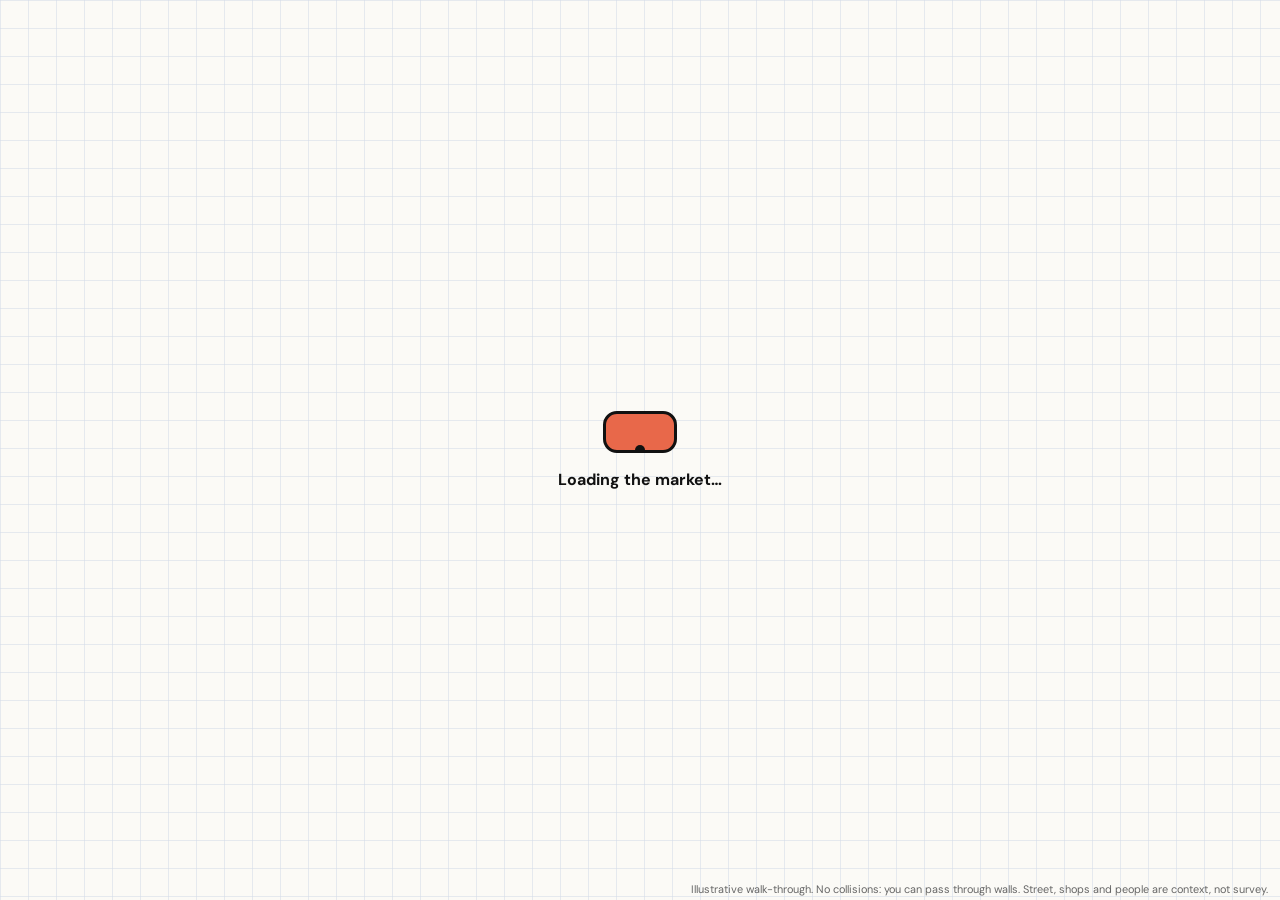
<file: vr.html>
<!doctype html>
<html lang="en">
<head>
  <meta charset="utf-8">
  <meta name="viewport" content="width=device-width, initial-scale=1, viewport-fit=cover">
  <meta name="theme-color" content="#111111">
  <meta name="description" content="Walk through the Poorna Market proposal in first person or in a VR headset.">
  <title>Walk the Market in VR | Poorna Market</title>
  <link rel="preconnect" href="https://fonts.googleapis.com">
  <link rel="preconnect" href="https://fonts.gstatic.com" crossorigin>
  <link href="https://fonts.googleapis.com/css2?family=Bricolage+Grotesque:opsz,wght@12..96,600;12..96,800&family=DM+Sans:wght@400;500;700&display=swap" rel="stylesheet">
  <link rel="stylesheet" href="vr.css?v=1">
  <script src="https://aframe.io/releases/1.7.0/aframe.min.js"></script>
  <script defer src="vr.js?v=1"></script>
</head>
<body>
  <a-scene id="scene" renderer="antialias: true; colorManagement: true; foveationLevel: 1" xr-mode-ui="enabled: true" loading-screen="enabled: false"
    gltf-model="dracoDecoderPath: https://www.gstatic.com/draco/versioned/decoders/1.5.6/"
    cursor="rayOrigin: mouse; fuse: false" raycaster="objects: .clickable; far: 400" background="color: #f6f7fb" fog="type: linear; color: #f6f7fb; near: 140; far: 420">
    <a-assets timeout="1"></a-assets>
    <a-entity light="type: hemisphere; color: #ffffff; groundColor: #c9c1b4; intensity: 2.1"></a-entity>
    <a-entity light="type: directional; color: #fff6e8; intensity: 1.7" position="-40 80 30"></a-entity>
    <a-plane id="grid-ground" rotation="-90 0 0" position="10 0.04 0" width="900" height="900" material="shader: flat; color: #ffffff"></a-plane>
    <a-entity id="market" gltf-model="url(assets/model/poorna-market.glb)"></a-entity>
    <a-entity id="pads"></a-entity>
    <a-entity id="infos"></a-entity>
    <a-entity id="card" visible="false"></a-entity>

    <a-entity id="rig" position="45 0.15 40" walker>
      <a-entity id="cam" camera="near: 0.05; far: 1200" position="0 1.6 0" look-controls="pointerLockEnabled: false; magicWindowTrackingEnabled: true" wasd-controls="acceleration: 28; fly: false"></a-entity>
      <a-entity id="left-hand" laser-controls="hand: left" raycaster="objects: .clickable; far: 400; lineColor: #e8684a; lineOpacity: 0.85"></a-entity>
      <a-entity id="right-hand" laser-controls="hand: right" raycaster="objects: .clickable; far: 400; lineColor: #e8684a; lineOpacity: 0.85"></a-entity>
    </a-entity>
  </a-scene>

  <div class="ui">
    <header class="vr-top">
      <a class="key key-cream back" href="index.html">← Back to site</a>
      <div class="title"><span class="headset" aria-hidden="true"></span><strong>Walk the market</strong></div>
      <button id="enter-vr" class="key key-orange" type="button">Enter VR</button>
    </header>

    <nav class="spots" id="spots" aria-label="Teleport to a spot"></nav>

    <div class="help" id="help">
      <p class="desk"><b>W A S D</b> or arrow keys to walk · drag to look · click a coral pad to teleport · click <b>i</b> for info</p>
      <p class="touch">Drag (or move your phone) to look · hold the arrows to walk · tap a coral pad to teleport</p>
      <p class="xr">In a headset: left stick to walk · right stick to turn · point and pull the trigger on pads and <b>i</b> points</p>
    </div>

    <div class="dpad" id="dpad" aria-label="Walk controls">
      <button type="button" data-move="0,-1" aria-label="Walk forward">▲</button>
      <button type="button" data-move="-1,0" aria-label="Step left">◀</button>
      <button type="button" data-move="0,1" aria-label="Walk back">▼</button>
      <button type="button" data-move="1,0" aria-label="Step right">▶</button>
    </div>

    <aside class="info" id="info" hidden aria-live="polite">
      <button type="button" class="info-close" id="info-close" aria-label="Close">×</button>
      <span class="info-kicker" id="info-kicker"></span>
      <h2 id="info-title"></h2>
      <p id="info-body"></p>
    </aside>

    <div class="loading" id="loading" role="status"><span class="headset big" aria-hidden="true"></span><span id="loading-text">Loading the market…</span></div>
    <p class="disclaimer">Illustrative walk-through. No collisions: you can pass through walls. Street, shops and people are context, not survey.</p>
  </div>
</body>
</html>
</file>
<file: vr.css>
:root{--ink:#111;--paper:#fbfaf6;--coral:#e8684a;--grid:#cfd8e6;font-family:"DM Sans",system-ui,sans-serif;color:var(--ink)}
*{box-sizing:border-box}
html,body{margin:0;height:100%;overflow:hidden;background:var(--paper)}
button{font:inherit;cursor:pointer}
a-scene{position:fixed;inset:0}
.ui{position:fixed;inset:0;pointer-events:none;z-index:10}
.ui>*{pointer-events:auto}
.in-vr .ui{display:none}

/* keycaps (same as the main site) */
.key{--face:#f1ece2;display:inline-flex;align-items:center;justify-content:center;gap:8px;text-decoration:none;color:var(--ink);font-weight:700;font-size:.92rem;padding:9px 15px;border:0;border-bottom:7px solid transparent;border-radius:14px;
  background:linear-gradient(var(--face),var(--face)) padding-box,linear-gradient(90deg,#ff7a1a,#ff4fa3,#8b5cf6,#38bdf8) border-box;box-shadow:0 0 0 2.5px var(--ink),inset 0 -2.5px 0 var(--ink);transition:transform .08s,border-bottom-width .08s}
.key:active,.key.down{transform:translateY(4px);border-bottom-width:3px}
.key:disabled{opacity:.55;cursor:not-allowed}
.key-cream{--face:#f1ece2}.key-orange{--face:#ff6a1a;color:#111}.key-lav{--face:#d9c8ff}.key-purple{--face:#7c6cff;color:#fff}.key-green{--face:#4fd69c}.key-blue{--face:#4a8dff;color:#fff}.key-yellow{--face:#ffd23f}
.key[aria-pressed=true]{--face:var(--ink);color:#fff}

.vr-top{position:absolute;top:0;left:0;right:0;display:flex;align-items:center;justify-content:space-between;gap:10px;padding:14px 16px 0;pointer-events:none}
.vr-top>*{pointer-events:auto}
.title{display:flex;align-items:center;gap:10px;background:var(--paper);border:2.5px solid var(--ink);border-radius:99px;padding:6px 14px 6px 8px;font-family:"Bricolage Grotesque",sans-serif;font-size:1.05rem}
.headset{display:inline-block;width:34px;height:20px;border-radius:7px;background:var(--coral);border:2.5px solid var(--ink);position:relative}
.headset::after{content:"";position:absolute;left:50%;bottom:-2.5px;width:10px;height:7px;margin-left:-5px;background:var(--ink);border-radius:6px 6px 0 0}
.headset.big{width:74px;height:42px;border-radius:14px;border-width:3px}
.spots{position:absolute;left:16px;top:84px;display:flex;flex-direction:column;align-items:flex-start;gap:14px}
.help{position:absolute;left:50%;bottom:16px;transform:translateX(-50%);background:var(--paper);border:2.5px solid var(--ink);border-radius:12px;padding:8px 14px;box-shadow:4px 4px 0 var(--ink);max-width:min(680px,92vw)}
.help p{margin:0;font-size:.86rem;line-height:1.45}
.help .xr{color:#555;margin-top:2px}
.is-desk .help .touch,.is-touch .help .desk,.is-touch .help .xr{display:none}
.help{transition:opacity .6s}.help.faded{opacity:0;pointer-events:none}
.dpad{display:none;position:absolute;right:18px;bottom:96px;width:156px;height:156px;grid-template-columns:repeat(3,52px);grid-template-rows:repeat(3,52px)}
.is-touch .dpad{display:grid}
.dpad button{border:2.5px solid var(--ink);border-radius:12px;background:var(--paper);box-shadow:0 5px 0 var(--ink);font-size:1.1rem;touch-action:none;user-select:none;-webkit-user-select:none}
.dpad button.down{transform:translateY(4px);box-shadow:0 1px 0 var(--ink);background:var(--coral)}
.dpad [data-move="0,-1"]{grid-area:1/2}.dpad [data-move="-1,0"]{grid-area:2/1}.dpad [data-move="0,1"]{grid-area:3/2}.dpad [data-move="1,0"]{grid-area:2/3}
.info{position:absolute;right:16px;top:84px;width:min(340px,calc(100vw - 32px));background:var(--paper);border:2.5px solid var(--ink);border-radius:16px;padding:18px 18px 16px;box-shadow:6px 6px 0 var(--ink)}
.info-kicker{display:inline-block;background:var(--coral);color:#111;font-weight:700;font-size:.72rem;letter-spacing:.08em;text-transform:uppercase;padding:3px 8px;border:2px solid var(--ink);border-radius:6px}
.info h2{font-family:"Bricolage Grotesque",sans-serif;font-size:1.5rem;line-height:1.05;margin:10px 0 8px}
.info p{margin:0;line-height:1.5;font-size:.95rem}
.info-close{position:absolute;top:10px;right:10px;width:34px;height:34px;border:2px solid var(--ink);border-radius:10px;background:#fff;font-size:1.2rem;line-height:1}
.loading{position:absolute;inset:0;display:grid;place-content:center;justify-items:center;gap:16px;font-weight:700;background:var(--paper) url("data:image/svg+xml,%3Csvg xmlns='http://www.w3.org/2000/svg' width='28' height='28'%3E%3Cpath d='M28 0H0v28' fill='none' stroke='%23cfd8e6'/%3E%3C/svg%3E");transition:opacity .5s}
.loading.done{opacity:0;pointer-events:none}
.loading .headset{animation:look 1.6s ease-in-out infinite}
@keyframes look{50%{transform:translateX(18px) rotate(6deg)}}
.disclaimer{position:absolute;right:12px;bottom:4px;margin:0;font-size:.68rem;color:#666;pointer-events:none}
.a-enter-vr{display:none}
@media(max-width:640px){
  .title strong{display:none}.title{padding:6px}
  .vr-top .key{font-size:.8rem;padding:7px 11px;border-bottom-width:5px}
  .help{right:186px;left:12px;transform:none;bottom:12px}
  .spots{top:auto;bottom:96px;left:12px;gap:12px}
  .spots .key{font-size:.78rem;padding:6px 10px;border-bottom-width:5px}
  .help{bottom:10px}
  .disclaimer{display:none}
  .info{top:72px}
}
@media(prefers-reduced-motion:reduce){.loading .headset{animation:none}}
</file>
